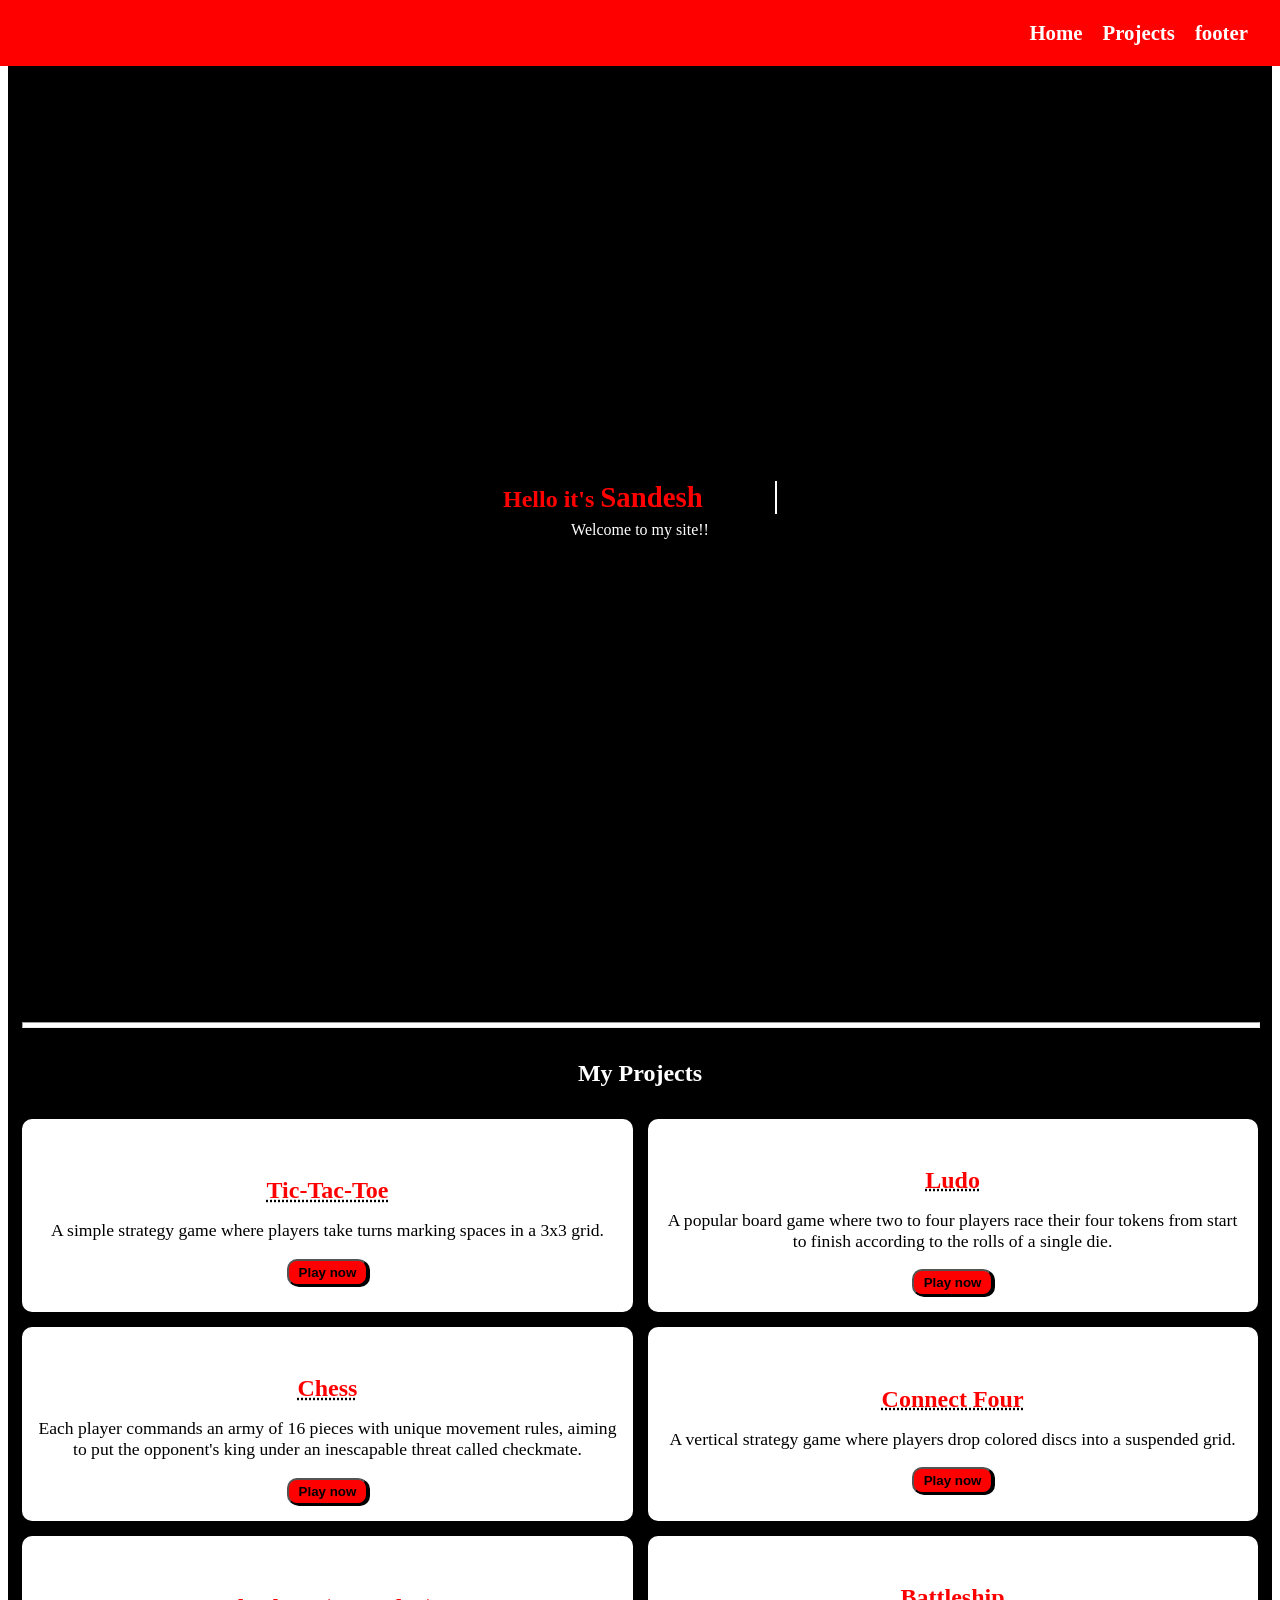
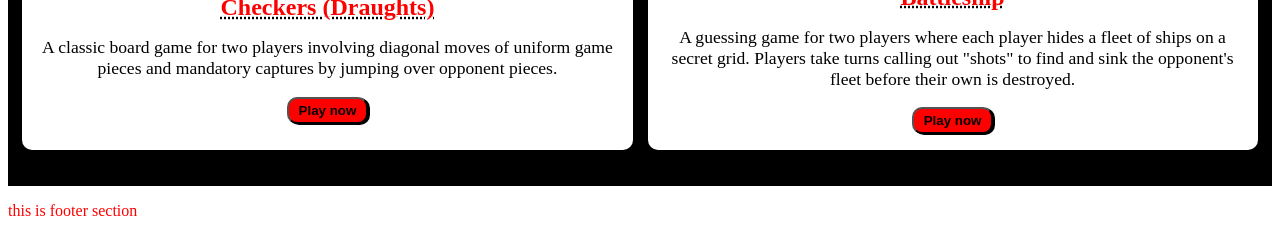
<file: Responsive Web Design Projects/Build a Personal Portfolio Webpage/index.html>
<!doctype html>
<html lang="en">
  <head>
    <meta charset="UTF-8" />
    <title>Personal Portfolio</title>
    <link rel="stylesheet" href="styles.css">
  </head>
  <body>
    <nav id="navbar">
      <ul>
        <li> <a href="#welcome-section">Home</a> </li>
        <li> <a href="#project-section">Projects</a> </li>
        <li> <a href="#footer">footer</a> </li>
      </ul>  
    </nav> 
    <section id="welcome-section">
      <h1> Hello it's <span class="project-tile"><a href="https://www.freecodecamp.org/" id="profile-link" target="_blank">Sandesh</a></span></h1>
      <p> Welcome to my site!!</p>

    </section>   
    <section id="project-section">
      <hr>
      <h1> My Projects </h1>
      <div class="projects">
        <div class="project">
          <h1>Tic-Tac-Toe </h1>
          <p>A simple strategy game where players take turns marking spaces in a 3x3 grid. </p>
       <a href="https://www.freecodecamp.org/" class="project-tile"> <button class="btn" type="submit"> Play now </button></a>
        </div>  

        <div class="project">
          <h1>Ludo </h1>
          <p> A popular board game where two to four players race their four tokens from start to finish according to the rolls of a single die. </p>
       <a href="https://www.freecodecamp.org/"> <button class="btn" type="submit"> Play now </button></a>
        </div>

        <div class="project">
          <h1>Chess </h1>
          <p> Each player commands an army of 16 pieces with unique movement rules, aiming to put the opponent's king under an inescapable threat called checkmate. </p>
       <a href="https://www.freecodecamp.org/"> <button class="btn" type="submit"> Play now </button></a>
        </div>

        <div class="project">
          <h1>Connect Four </h1>
          <p> A vertical strategy game where players drop colored discs into a suspended grid.  </p>
       <a href="https://www.freecodecamp.org/"> <button class="btn" type="submit"> Play now </button></a>
        </div>

        <div class="project">
          <h1>Checkers (Draughts) </h1>
          <p>A classic board game for two players involving diagonal moves of uniform game pieces and mandatory captures by jumping over opponent pieces. </p>
       <a href="https://www.freecodecamp.org/"> <button class="btn" type="submit"> Play now </button></a>
        </div>

        <div class="project">
          <h1>Battleship</h1>
          <p>A guessing game for two players where each player hides a fleet of ships on a secret grid. Players take turns calling out "shots" to find and sink the opponent's fleet before their own is destroyed. </p>
       <a href="https://www.freecodecamp.org/"> <button class="btn" type="submit"> Play now </button></a>
        </div>
      </div>  
    </section>
    <section id="footer">
      <p class="project-title"> this is footer section </p>
      </section>  
  </body>
</html>
</file>
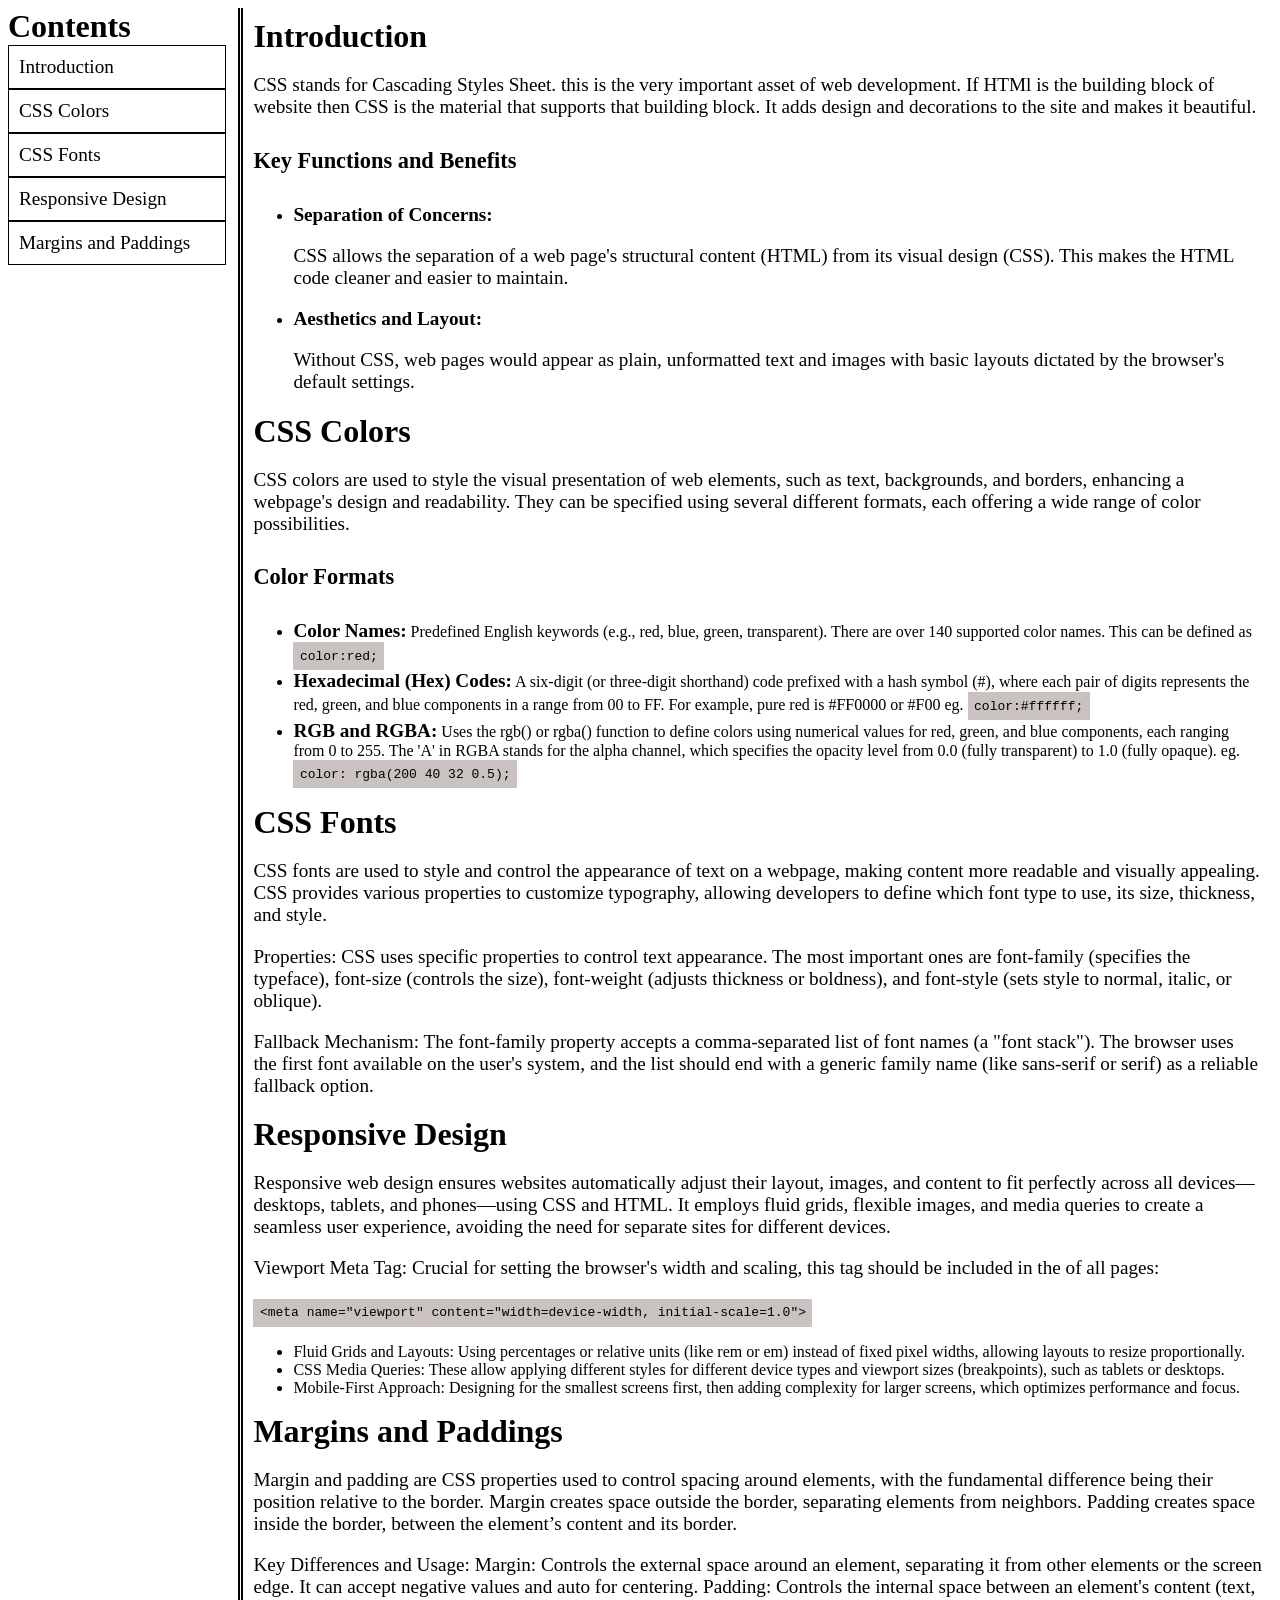
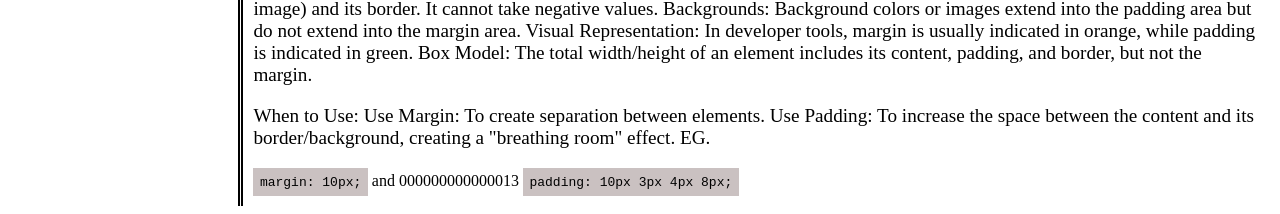
<file: Responsive Web Design Projects/Build a Technical Documentation Page/index.html>
<!DOCTYPE html>
<html lang="en">
  <head>
    <meta charset="UTF-8" />
    <title>Technical Documentation Page</title>
    <link rel="stylesheet" href="styles.css">
  </head>

  <body>
      <nav id="navbar">
        <header> Contents </header>
        <a href="#Introduction" class="nav-link"> Introduction </a>
        <a href="#CSS_Colors" class="nav-link"> CSS Colors </a>
        <a href="#CSS_Fonts" class="nav-link"> CSS Fonts </a>
        <a href="#Responsive_Design" class="nav-link"> Responsive Design </a>
        <a href="#Margins_and_Paddings" class="nav-link"> Margins and Paddings </a>
      </nav>  

    <main id="main-doc">
      <section class="main-section" id="Introduction"> 
        <header>
          Introduction
        </header>  
        <p> CSS stands for Cascading Styles Sheet. this is the very important asset of web development. If HTMl is the building block of website then CSS is the material that supports that building block. It adds  design and decorations to the site and makes it beautiful.</p>
        <h4> Key Functions and Benefits </h4>
        <ul>
          <li><b>Separation of Concerns:</b> <p>CSS allows the separation of a web page's structural content (HTML) from its visual design (CSS). This makes the HTML code cleaner and easier to maintain.</p></li>
          <li><b>Aesthetics and Layout:</b><p> Without CSS, web pages would appear as plain, unformatted text and images with basic layouts dictated by the browser's default settings.  </p></li>
        </ul>
      </section>  
      <section class="main-section" id="CSS_Colors"> 
        <header>
          CSS Colors
        </header>
        <p>CSS colors are used to style the visual presentation of web elements, such as text, backgrounds, and borders, enhancing a webpage's design and readability. They can be specified using several different formats, each offering a wide range of color possibilities. </p>
        <h4> Color Formats </h4>
        <ul>
          <li> <b>Color Names:</b> Predefined English keywords (e.g., red, blue, green, transparent). There are over 140 supported color names. This can be defined as
               <code> color:red; </code> </li>
          <li><b>Hexadecimal (Hex) Codes:</b> A six-digit (or three-digit shorthand) code prefixed with a hash symbol (#), where each pair of digits represents the red, green, and blue components in a range from 00 to FF. For example, pure red is #FF0000 or #F00 eg.  <code> color:#ffffff; </code> </li>   
          <li><b>RGB and RGBA:</b> Uses the rgb() or rgba() function to define colors using numerical values for red, green, and blue components, each ranging from 0 to 255. The 'A' in RGBA stands for the alpha channel, which specifies the opacity level from 0.0 (fully transparent) to 1.0 (fully opaque). eg.   <code> color: rgba(200 40 32 0.5); </code>  </li>  
        </ul>  
      </section>
      <section class="main-section" id="CSS_Fonts"> 
        <header>
          CSS Fonts
        </header>
        <p>CSS fonts are used to style and control the appearance of text on a webpage, making content more readable and visually appealing. CSS provides various properties to customize typography, allowing developers to define which font type to use, its size, thickness, and style. </p>
        <p>Properties: CSS uses specific properties to control text appearance. The most important ones are font-family (specifies the typeface), font-size (controls the size), font-weight (adjusts thickness or boldness), and font-style (sets style to normal, italic, or oblique).</p>

<p>Fallback Mechanism: The font-family property accepts a comma-separated list of font names (a "font stack"). The browser uses the first font available on the user's system, and the list should end with a generic family name (like sans-serif or serif) as a reliable fallback option.</p>
      </section>
      <section class="main-section" id="Responsive_Design"> 
        <header>
          Responsive Design
        </header>
        <p>Responsive web design ensures websites automatically adjust their layout, images, and content to fit perfectly across all devices—desktops, tablets, and phones—using CSS and HTML. It employs fluid grids, flexible images, and media queries to create a seamless user experience, avoiding the need for separate sites for different devices. </p>
        <p>Viewport Meta Tag: Crucial for setting the browser's width and scaling, this tag should be included in the <head> of all pages: </p> <code>  &lt;meta name="viewport" content="width=device-width, initial-scale=1.0"&gt;  </code>
        <ul>
          <li> Fluid Grids and Layouts: Using percentages or relative units (like rem or em) instead of fixed pixel widths, allowing layouts to resize proportionally. </li>
          <li> CSS Media Queries: These allow applying different styles for different device types and viewport sizes (breakpoints), such as tablets or desktops. </li>
          <li> Mobile-First Approach: Designing for the smallest screens first, then adding complexity for larger screens, which optimizes performance and focus.  </li>
        </ul>  
      </section>
      <section class="main-section" id="Margins_and_Paddings"> 
        <header>
          Margins and Paddings
        </header>
        <p> Margin and padding are CSS properties used to control spacing around elements, with the fundamental difference being their position relative to the border. Margin creates space outside the border, separating elements from neighbors. Padding creates space inside the border, between the element’s content and its border. </p>
        <p>
          Key Differences and Usage:
Margin: Controls the external space around an element, separating it from other elements or the screen edge. It can accept negative values and auto for centering.
Padding: Controls the internal space between an element's content (text, image) and its border. It cannot take negative values.
Backgrounds: Background colors or images extend into the padding area but do not extend into the margin area.
Visual Representation: In developer tools, margin is usually indicated in orange, while padding is indicated in green.
Box Model: The total width/height of an element includes its content, padding, and border, but not the margin. </p>
      <p> When to Use:
Use Margin: To create separation between elements.
Use Padding: To increase the space between the content and its border/background, creating a "breathing room" effect.    EG.  </p>
    <code> margin: 10px; </code> and 000000000000013
  <code> padding: 10px 3px 4px 8px; </code>
      </section>
    </main>  
  </body>
</html>
</file>
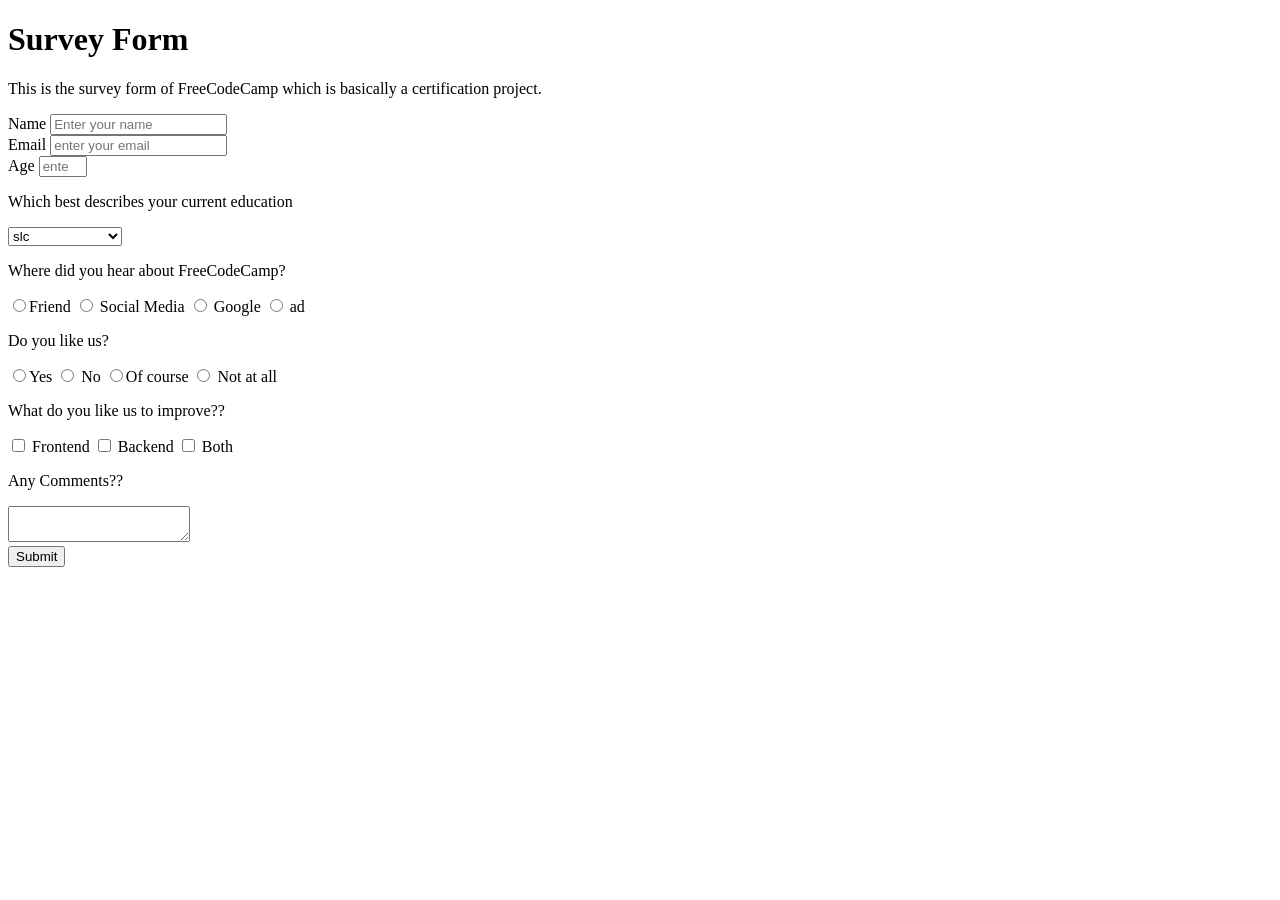
<file: Responsive Web Design Projects/Build a Sample Form/Sample Form.html>
<!DOCTYPE html>
<html lang="en">
  <head>
    <meta charset="UTF-8" />
    <title>Survey Form</title>
  </head>

  <body>
    <h1 id="title"> Survey Form </h1>
    <p id="description"> This is the  survey form of FreeCodeCamp which is basically a certification project. </p>
    <form id="survey-form">
      <label id="name-label"> Name <input type="text" id="name" placeholder="Enter your name " required> </label><br>

      <label id="email-label"> Email <input type="email" id="email" placeholder="enter your email" required> </label>

      <br><label id="number-label"> Age <input type="number" min="5" max="50" id="number" placeholder="enter age"> </label>
      <br>
      <p> Which best describes your current education </p>
      <select id="dropdown" required>
        <option> slc </option>
        <option> +2 </option>
        <option> under-graduate </option>
        <option> Graduate </option>
      </select>
      <p> Where did you hear about FreeCodeCamp? </p>
      <label> <input type="radio" name="friend" value="friend">Friend </label> 
      <label> <input type="radio" name="social-media" value="social-media"> Social Media </label>
      <label> <input type="radio" name="yes" value="yes"> Google </label> 
      <label> <input type="radio" name="no" value="no"> ad </label>

      <p> Do you like us? </p>
      <label> <input type="radio" name="yes" value="yes">Yes </label> 
      <label> <input type="radio" name="no" value="no"> No </label>
      <label> <input type="radio" name="friend" value="friend">Of course </label> 
      <label> <input type="radio" name="social-media" value="social-media"> Not at all </label>

      <p> What do you like us to improve?? </p>
      <label> <input type="checkbox" value="Frontend" > Frontend </label>
      <label> <input type="checkbox" value="backend"> Backend </label>
      <label> <input type="checkbox" value="both" > Both </label>
      <p> Any Comments?? </p>
      <textarea id="text" placeholder="enter comments here ...."">  </textarea> 
      <br><button type="submit" id="submit"> Submit </button>


  </body>
</html>
</file>
<file: Responsive Web Design Projects/Build a Personal Portfolio Webpage/styles.css>
#navbar{
  display:flex;
  background-color:red;
  position:fixed;
  width:100%;
  justify-content:flex-end;
  top:0;
  left:0;
}

#navbar ul{
  display:flex;
  list-style:none;
  gap:20px;
  padding-right:2rem;
  font-size:1.3em;
  font-weight:600;
}

#navbar a{
  text-decoration:none;
  color:white;
}

#welcome-section{
  padding:2.2rem 0.9rem;
  height:100vh;
  background-color:black;
  color:white;
  display:flex;
  flex-direction:column;
  justify-content:center;
  align-items:center;
}

#welcome-section h1{
  color:red;
 animation: typing 2s steps(22),blink .75s step-end infinite;
  width:17rem;
   overflow: hidden; /* Ensures content is hidden until animated */
  border-right: .10em solid white; /* The blinking cursor effect */
  white-space: nowrap;

}
@keyframes typing{
  from{width:0}
  to {width:15;}
}
@keyframes blink {
  from, to { border-color: transparent }
 50% { border-color: white; }
}
#profile-link{
  text-decoration:none;
  color:red;
  font-size:1.2em;
  margin-top:10px;
}

h1 .link{
  text-decoration:none;
  color:red;
}
#welcome-section p{
  margin:-13px;
}

#project-section{
  background-color:black;
  color:white;
  padding:2.2rem 0.9rem;
 
}

hr{
  color:red;
  width:100%;
  height:4px;
  background-color:white;
}
#project-section h1{
  text-align:center;
  margin:2rem;
}

.projects{
  display:grid;
  gap:15px;
  
}

.project{
  display:flex;
  flex-direction:column;
  background-color:white;
  color:black;
  padding:1rem;
  align-items:center;
  justify-content:center;
  border-radius:10px;
}
.project h1{
  color:red;
  text-decoration: dotted underline black;
}

.project p{
  margin-top:-1rem;
  text-align:center;
  font-size:1.1em;
}
.btn{
  padding:4px 10px;
  background-color:red;
  text-size:1.2rem;
  font-weight:bold;
  border-radius:10px;
  box-shadow:2px 1px  black; 

}

.project-title{
  color:red;
}

@media (min-width:1000px){
  .projects{
    grid-template-columns: 1fr 1fr;
    grid-template-rows:auto;


  }
}
</file>
<file: Responsive Web Design Projects/Build a Technical Documentation Page/styles.css>
header{
  font-weight:bold;
  font-size:2em;
}

p{
  font-size:1.2em;

}
h4{
  font-size:1.4em;
}
b{
  font-size:1.2em;
}

code{
  display:inline-block;
  background-color:rgb(202, 193, 193);
  padding:0.5em;
}

nav{
  display:flex;
  flex-direction:column;
  position:absolute;
  width:17vw;

  position:fixed;
  
}

.nav-link{
  text-decoration:none;
  color:black;
  border:1px solid;
  padding:10px;
  font-size:1.2em;

}

#main-doc{
  margin-left:18vw;
  border-left:5px double;
  padding:10px;
}

@media screen and (max-width: 640px){
  nav{
    display:flex;
    position:sticky;
    top:0;
    flex-direction:row;
  }
  .nav-link{
    background-color: rgb(197, 194, 194);
  }
  #navbar > header{
    display:none;
  }
  #main-doc{
    margin:0;
  }
  html{
    scroll-padding-top:80px;
  }
  
}
</file>
